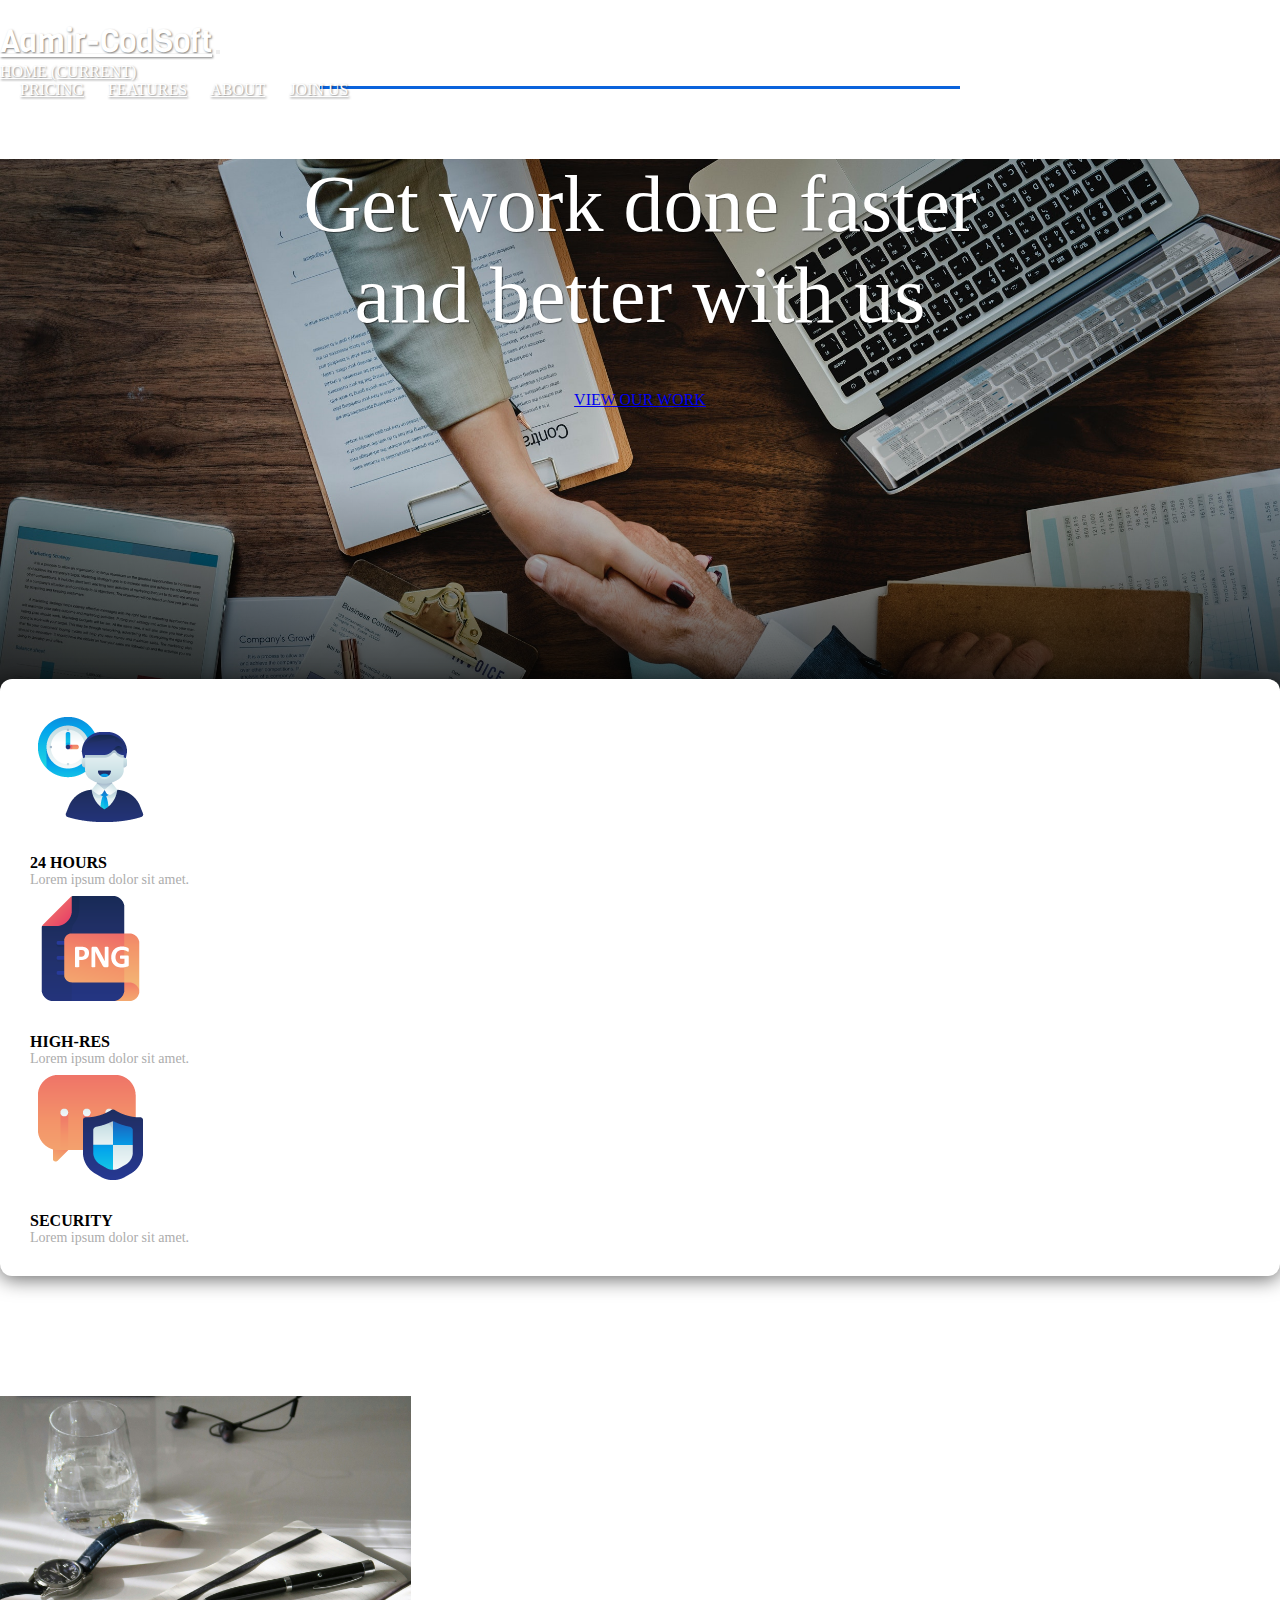
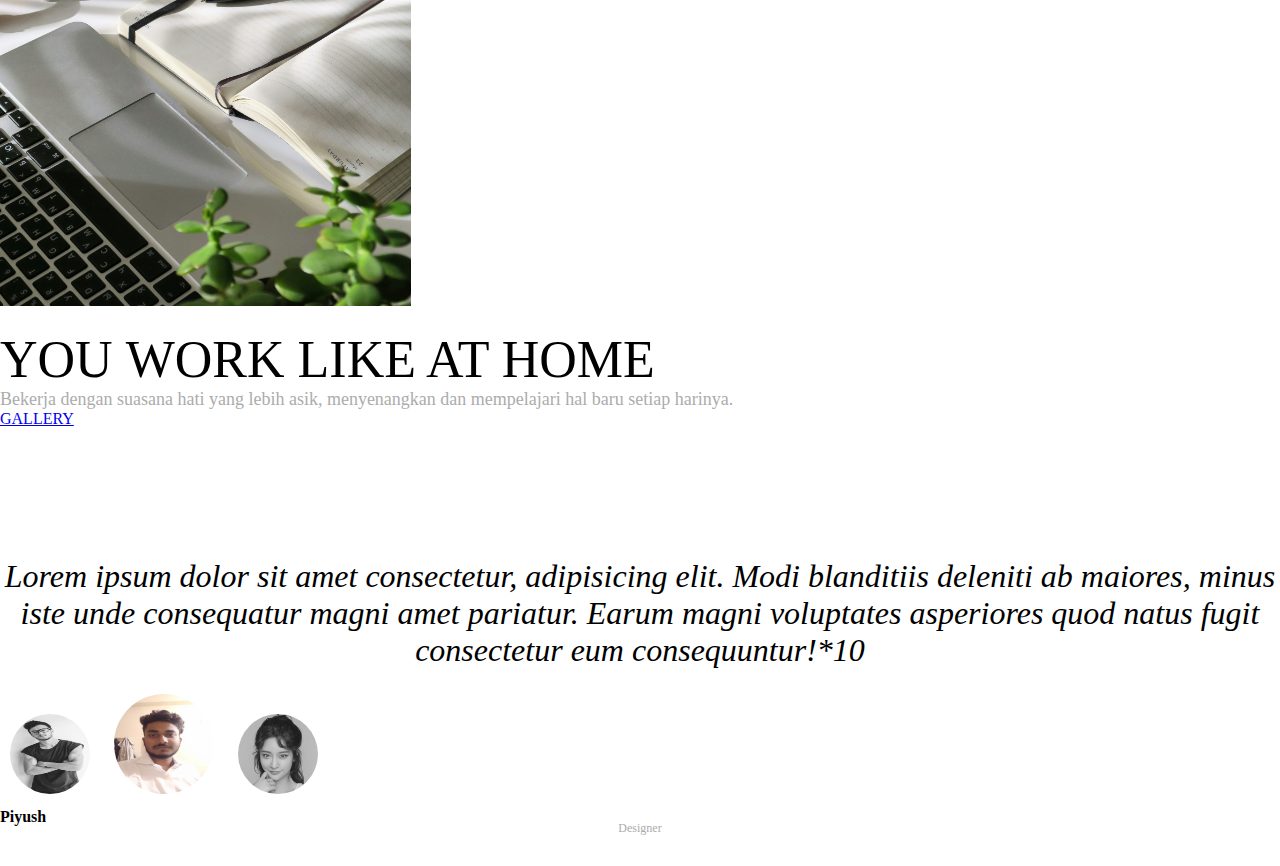
<file: Landing Page- CodSoft/index.html>
<!doctype html>
<html lang="en">
  <head>
    <!-- Required meta tags -->
    <meta charset="utf-8">
    <meta name="viewport" content="width=device-width, initial-scale=1, shrink-to-fit=no">

    <!-- Bootstrap CSS -->
    <link rel="stylesheet" href="https://stackpath.bootstrapcdn.com/bootstrap/4.1.3/css/bootstrap.min.css" integrity="sha384-MCw98/SFnGE8fJT3GXwEOngsV7Zt27NXFoaoApmYm81iuXoPkFOJwJ8ERdknLPMO" crossorigin="anonymous">
    <link rel="stylesheet" href="style.css">

    <!-- Google Fonts -->
    <link href="https://fonts.googleapis.com/css?family=Viga" rel="stylesheet">

    <title>Aamir's 1 Landing Page</title>
  </head>
  <body>


    <!-- Navbar -->
    <nav class="navbar navbar-expand-lg navbar-light">
      <div class="container">
        <a class="navbar-brand" href="#">Aamir-CodSoft</a>
        <button class="navbar-toggler" type="button" data-toggle="collapse" data-target="#navbarNavAltMarkup" aria-controls="navbarNavAltMarkup" aria-expanded="false" aria-label="Toggle navigation">
          <span class="navbar-toggler-icon"></span>
        </button>
        <div class="collapse navbar-collapse" id="navbarNavAltMarkup">
          <div class="navbar-nav ml-auto">
            <a class="nav-item nav-link active" href="#">Home <span class="sr-only">(current)</span></a>
            <a class="nav-item nav-link" href="#">Pricing</a>
            <a class="nav-item nav-link" href="#">Features</a>
            <a class="nav-item nav-link" href="#">About</a>
            <a class="nav-item nav-link btn btn-primary text-white tombol" href="#">Join Us</a>
          </div>
        </div>
      </div>
    </nav>
    <!-- Last Navbar -->

    <!-- Jumbotron -->
    <div class="jumbotron jumbotron-fluid">
      <div class="container">
        <h1 class="display-4">Get work done <span>faster</span> <br>and <span>better</span> with us</h1>
        <a href="#" class="btn btn-info btn-lg tombol">View Our Work</a>
      </div>
    </div>
    <!-- Last Jumbotron -->


    <!-- container -->
    <div class="container">

      <!-- info panel -->
      <div class="row justify-content-center">
        <div class="col-10 info-panel">
          <div class="row">
            <div class="col-sm">
             <a href="#"> <img src="img/employee.png" alt="Employee" class="img-fluid float-left"></a>
              <h4>24 Hours</h4>
              <p>Lorem ipsum dolor sit amet.</p>
            </div>
            <div class="col-lg">
             <a href="#"> <img src="img/hires.png" alt="HiRes" class="img-fluid float-left"></a>
              <h4>High-Res</h4>
              <p>Lorem ipsum dolor sit amet.</p>
            </div>
            <div class="col-lg">
              <a href="#"><img src="img/security.png" alt="Security" class="img-fluid float-left"></a>
              <h4>Security</h4>
              <p>Lorem ipsum dolor sit amet.</p>
            </div>
          </div>
        </div>
      </div>
      <!-- Last info panel -->


      <!-- Workingspace -->
      <div class="row workingspace">
        <div class="col-lg-6">
          <img src="img/working place.jpg" height="50px" alt="Working Space" class="img-fluid">
        </div>
        <div class="col-lg-5">
          <h2>You <span>Work</span> Like at <span>Home</span></h2>
          <p>Bekerja dengan suasana hati yang lebih asik, menyenangkan
            dan mempelajari hal baru setiap harinya.</p>
          <a href="#" class="btn btn-danger tombol">Gallery</a>
        </div>
      </div>
      <!-- akhir Workingspace -->


      <!-- Testimonial -->
      <section class="testimonial">
        <div class="row justify-content-center">
          <div class="col-lg-8">
            <p>Lorem ipsum dolor sit amet consectetur, adipisicing elit. Modi blanditiis deleniti ab maiores, minus iste unde consequatur magni amet pariatur. Earum magni voluptates asperiores quod natus fugit consectetur eum consequuntur!*10</p>
          </div>
        </div>
        <div class="row justify-content-center">
          <div class="col-lg-6 justify-content-center d-flex">
            <img src="img/img2.jpg" alt="Testimonial 1">
            <img src="img/piyush.jpg" alt="Testimonial 2" class="img-main">
            <img src="img/img3.png" alt="Testimonial 3">
          </div>
        </div>
        <div class="row justify-content-center info-text">
          <div class="col-lg text-center">
            <h5>Piyush</h5>
            <p>Designer</p>
          </div>
        </div>
      </section>
      <!-- Last Testimonial -->


    </div>
    <!-- Last container -->

  </body>
</html>
</file>
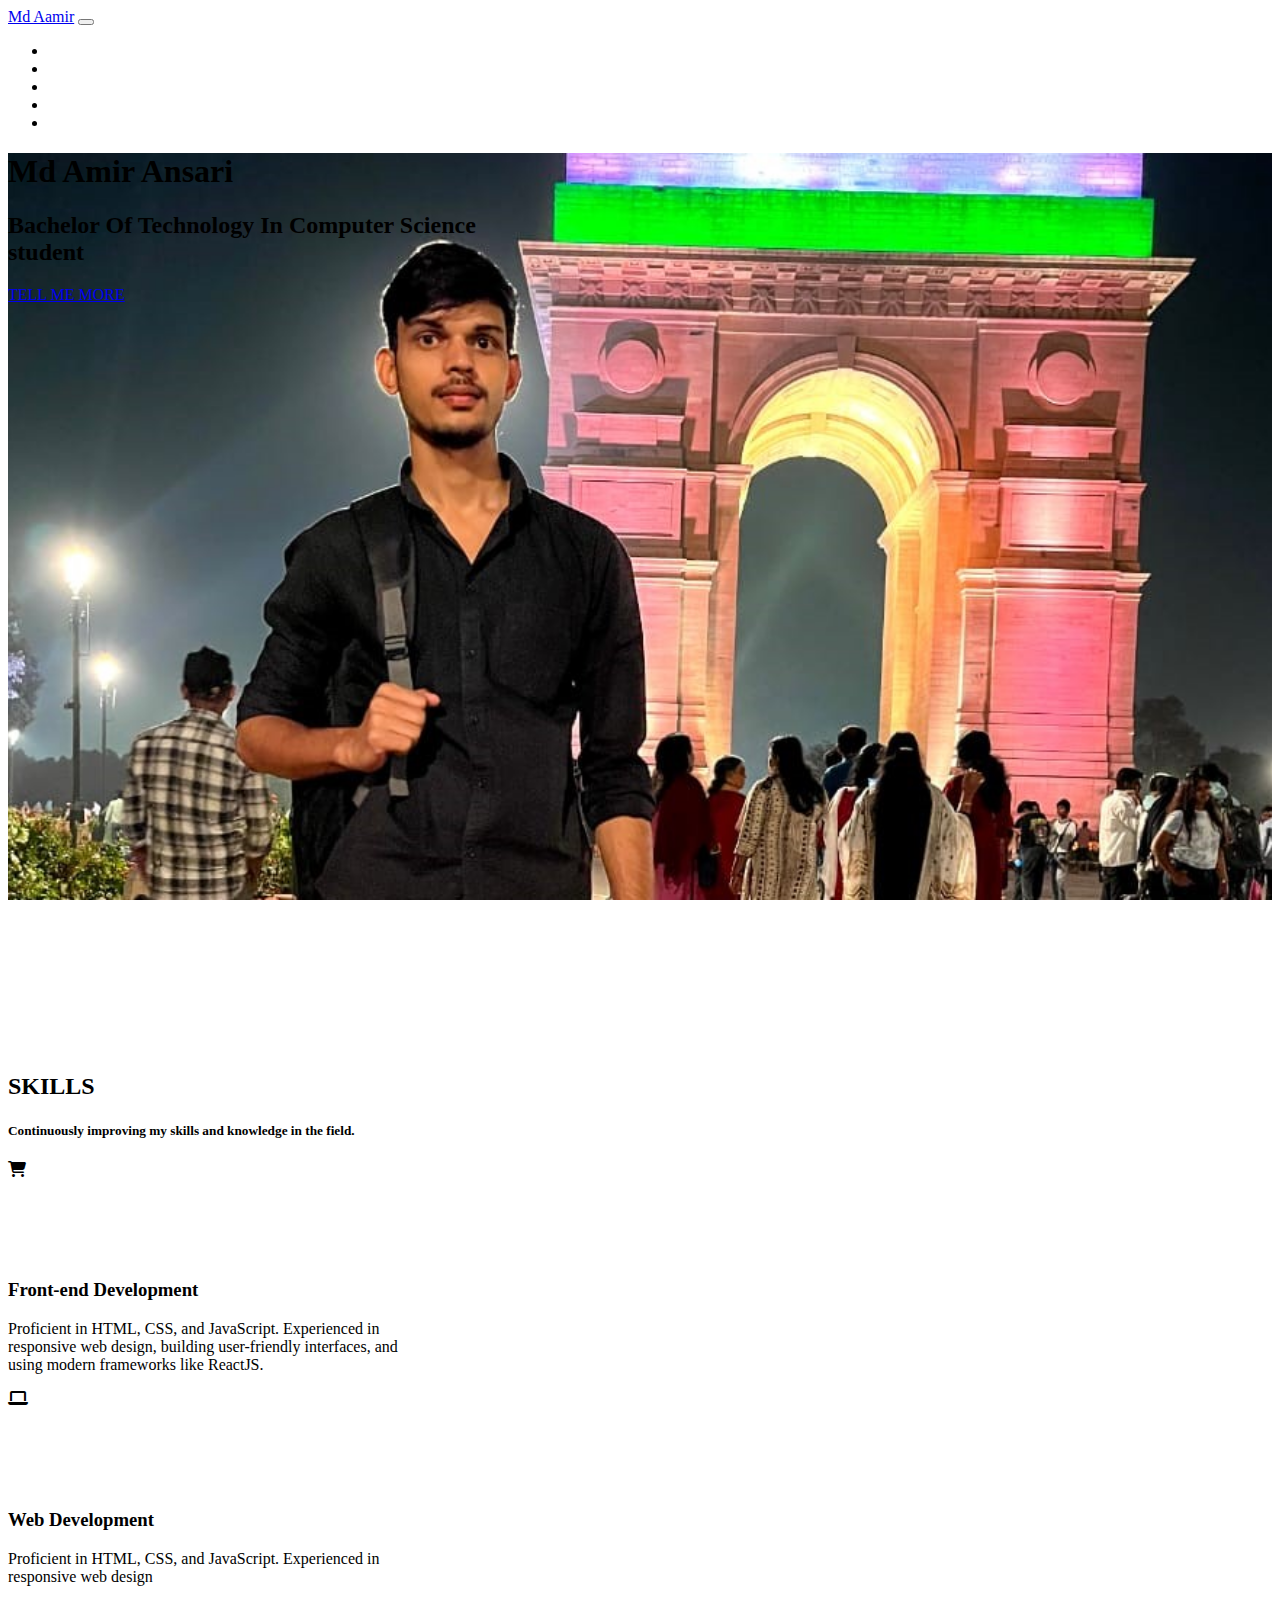
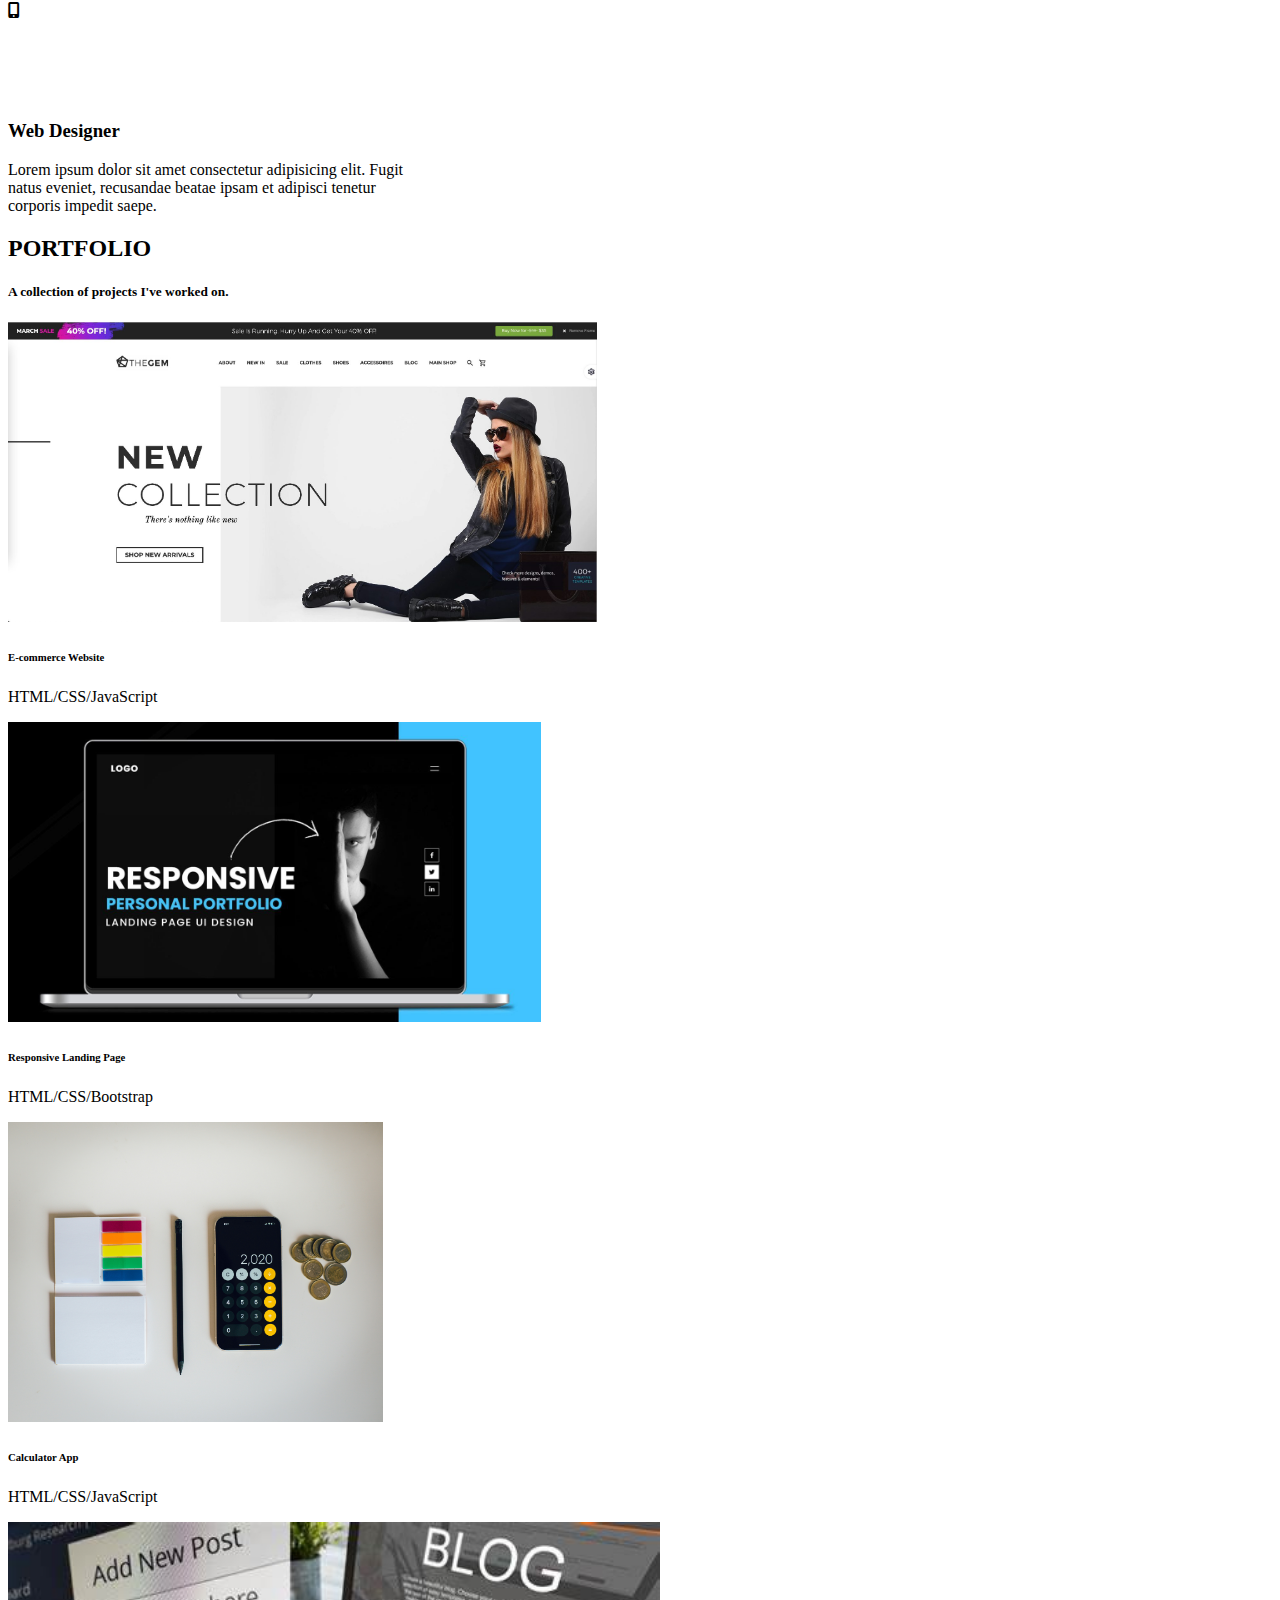
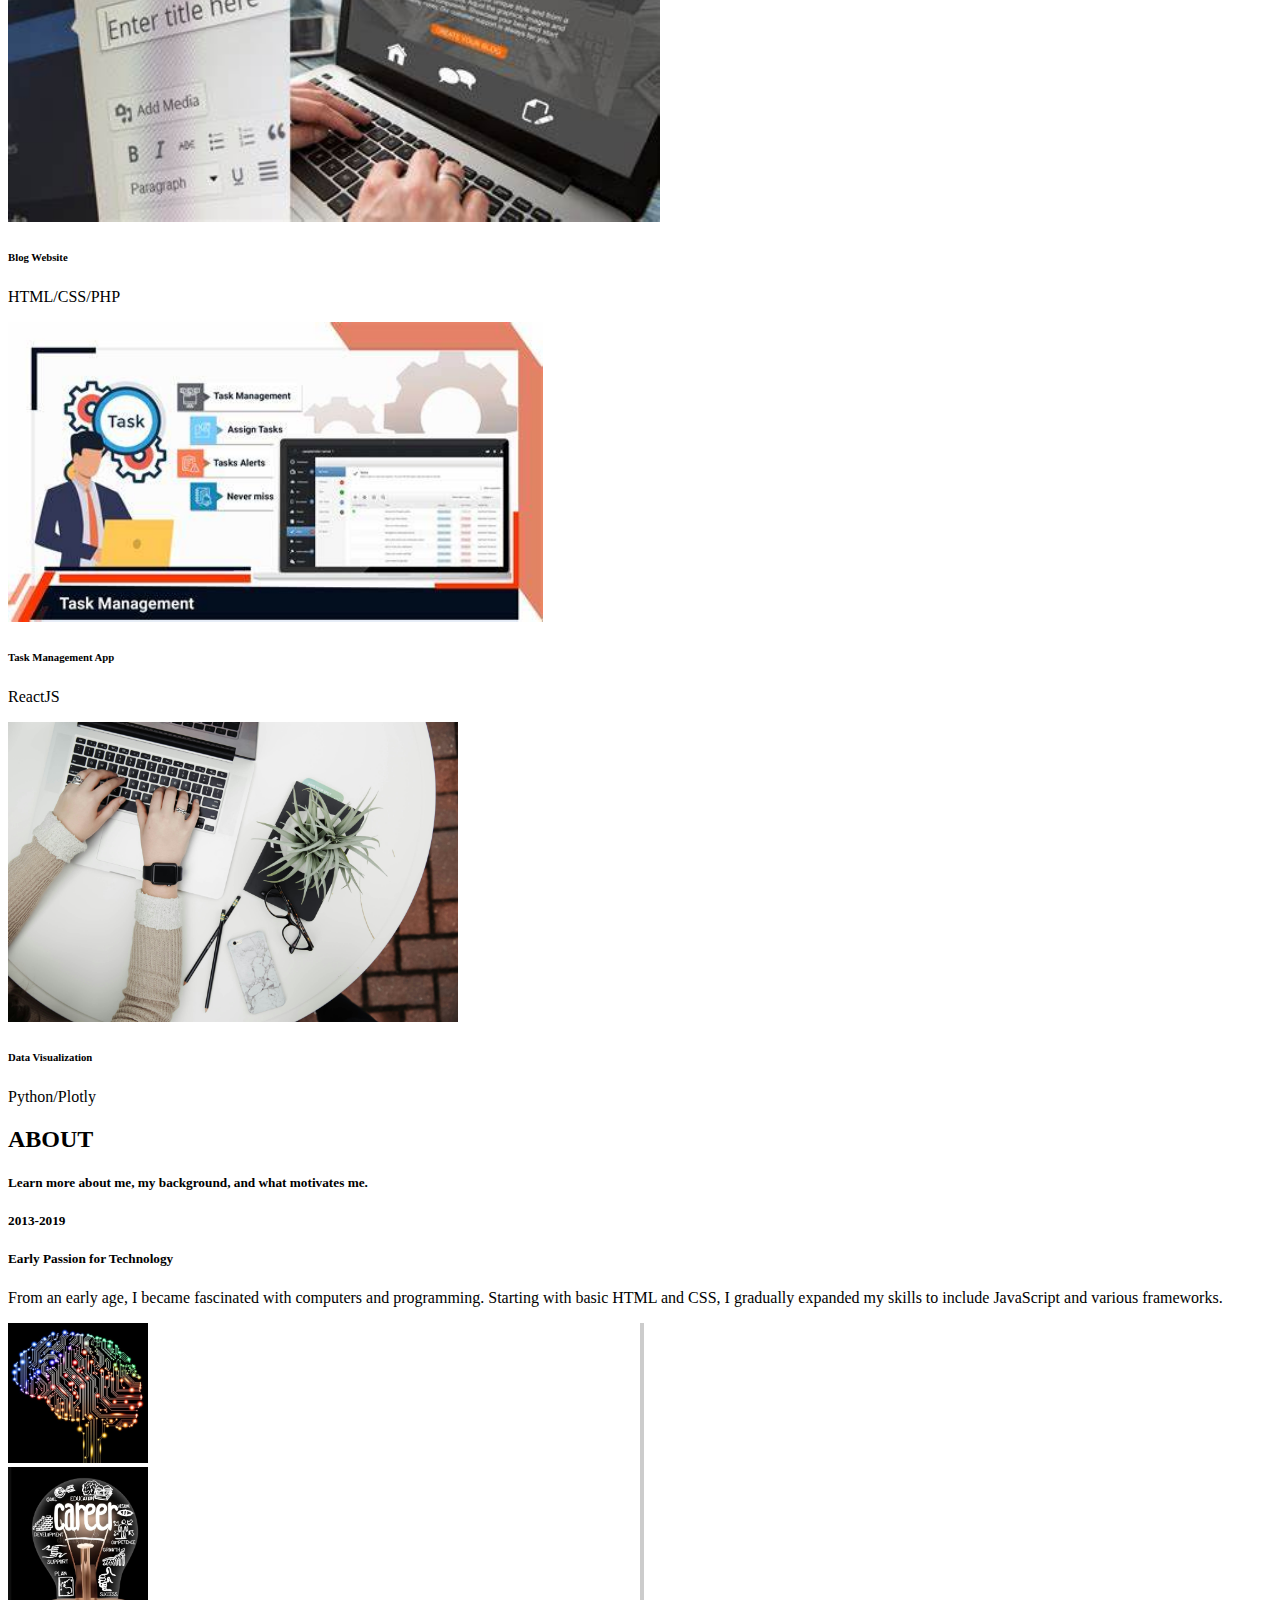
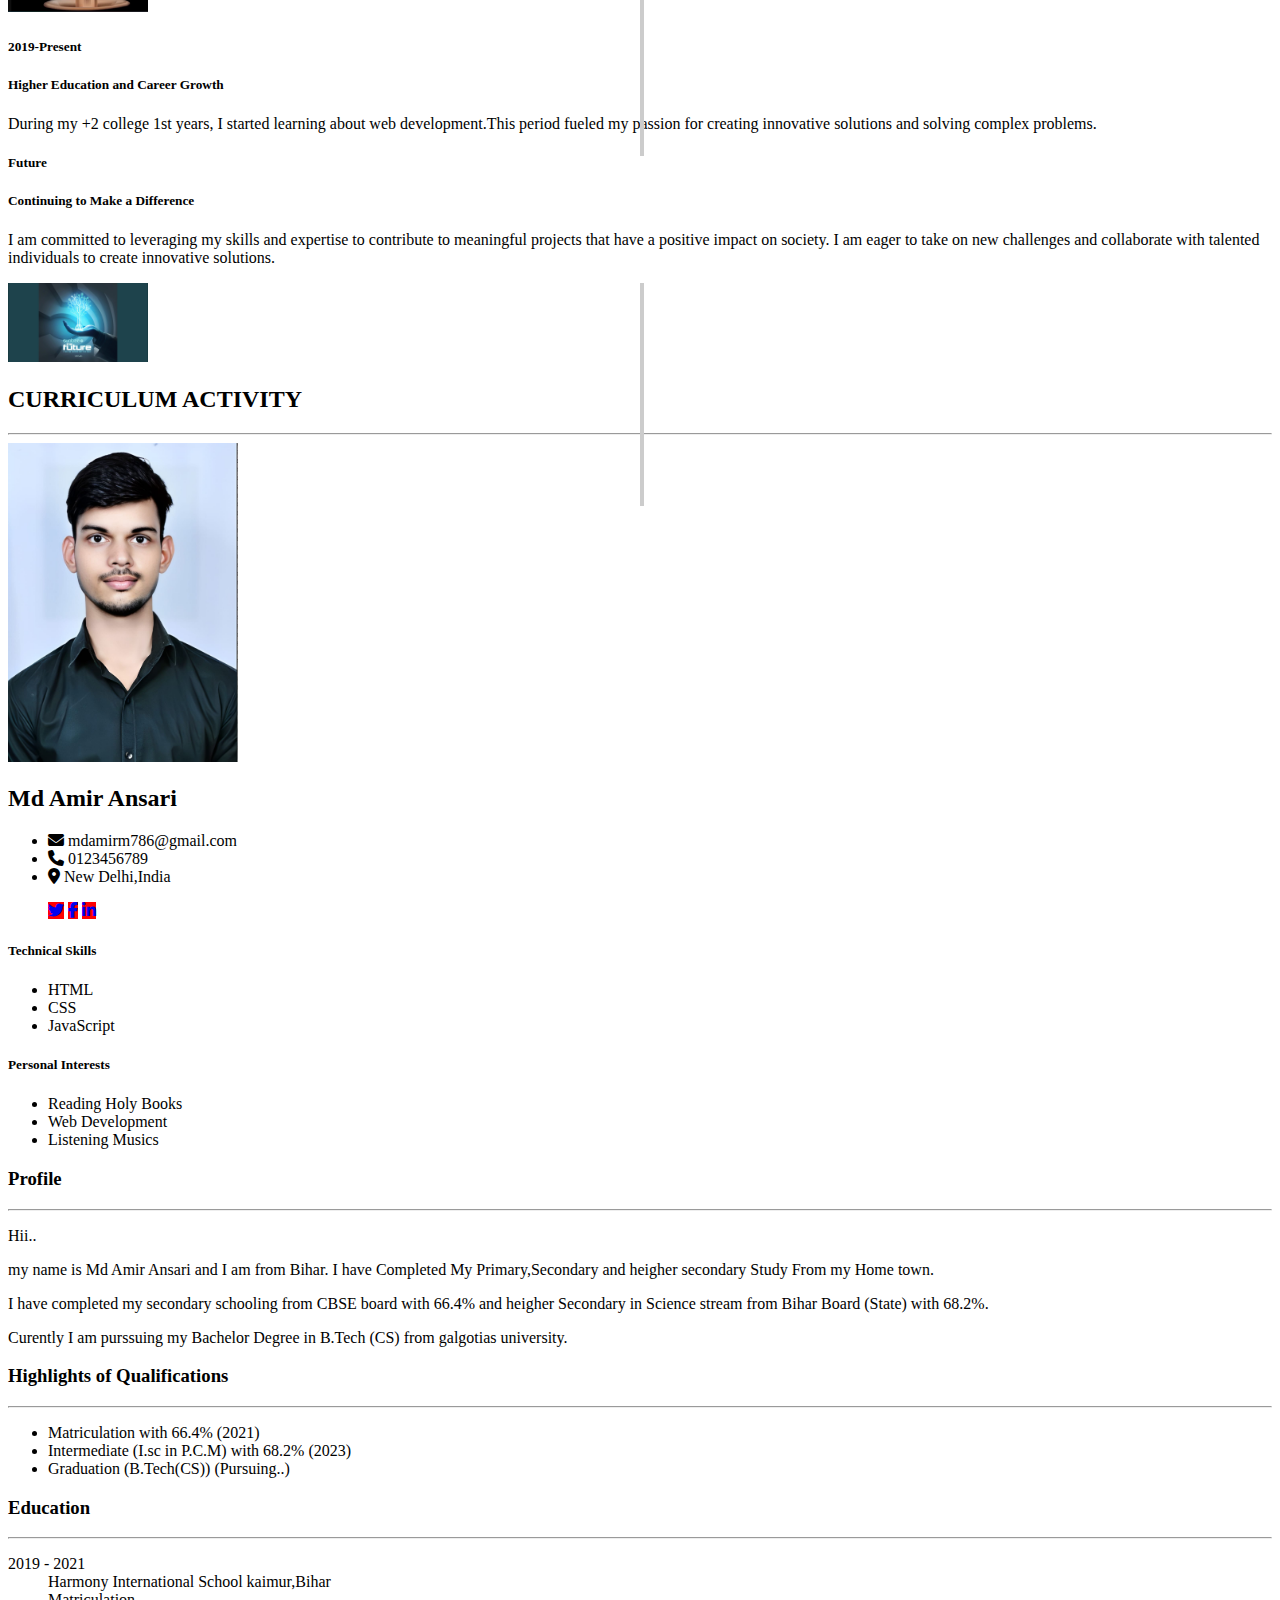
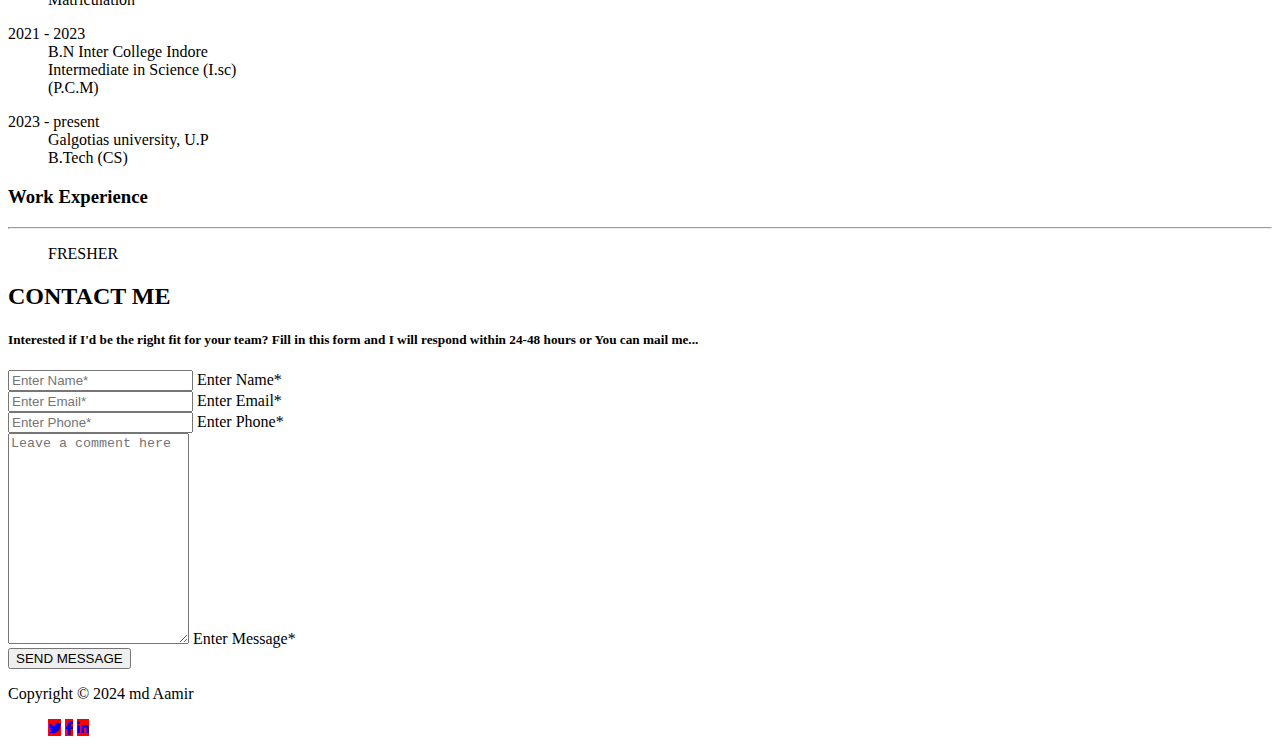
<file: PORTFOLIO- CodSoft/index.html>
<!DOCTYPE html>
<html lang="en">
  <head>
    <meta charset="UTF-8" />
    <meta name="viewport" content="width=device-width, initial-scale=1.0" />
    <title>Aamir's Portfolio</title>
    <!-- Linking CSS File -->
    <link rel="stylesheet" href="style.css" />
    <!-- Fontawesome link -->
    <link href="https://cdn.jsdelivr.net/npm/bootstrap@5.3.0-alpha1/dist/css/bootstrap.min.css" rel="stylesheet" integrity="sha384-GLhlTQ8iRABdZLl6O3oVMWSktQOp6b7In1Zl3/Jr59b6EGGoI1aFkw7cmDA6j6gD" crossorigin="anonymous">
    <!-- Bootstrap link -->
    <link rel="stylesheet" href="https://cdnjs.cloudflare.com/ajax/libs/font-awesome/6.3.0/css/all.min.css" />
  </head>
  <body>
    <!-- Header & Navbar -->
    <header class="bg-dark fixed-top">
      <nav class="container-xxl navbar navbar-expand-lg py-3 bg-dark navbar-dark">
        <div class="container-fluid">
          <a class="navbar-brand fw-bold fs-3" href="#">Md Aamir</a>
          <button class="navbar-toggler" type="button" data-bs-toggle="collapse" data-bs-target="#navbarSupportedContent" aria-controls="navbarSupportedContent" aria-expanded="false" aria-label="Toggle navigation">
            <span class="navbar-toggler-icon"></span>
          </button>
          <div class="collapse navbar-collapse" id="navbarSupportedContent">
            <ul class="navbar-nav ms-auto mb-2 mb-lg-0">
              <li class="nav-item mx-2">
                <a class="nav-link" href="#skills">SKILLS</a>
              </li>
              <li class="nav-item mx-2">
                <a class="nav-link" href="#portfolio">PORTFOLIO</a>
              </li>
              <li class="nav-item mx-2">
                <a class="nav-link" href="#about">ABOUT</a>
              </li>
              <li class="nav-item mx-2">
                <a class="nav-link" href="#cv">CURRICULUM ACTIVITY</a>
              </li>
              <li class="nav-item mx-2">
                <a class="nav-link" href="#contact">CONTACT</a>
              </li>
          </div>
        </div>
      </nav>
    </header>

    <!-- Hero or Showcase Section -->
    <section class="hero d-flex flex-column align-items-center justify-content-center">
      <div class="text-center">
        <h1 class="h1 text-white fw-medium fst-italic">Md Amir Ansari</h1>
        <h2 class="display-3 text-white fw-bold">Bachelor Of Technology In Computer Science <br /> student</h2>
        <a href="#skills" class="btn btn-lg fs-6 fw-medium mt-5 btn-primary p-3">TELL ME MORE</a>
      </div>
    </section>
    
    <!-- Skills Section -->
    <section class="container py-5" id="skills">
      <div class="row mt-4 py-3">
        <div class="col-12 d-flex flex-column text-center justify-content-center">
          <h2>SKILLS</h2>
          <h5 class="text-secondary fw-normal py-2 fst-italic">Continuously improving my skills and knowledge in the field.</h5>
        </div>
      </div>
      <div class="row d-flex justify-content-between mx-0">
        <div class="card mt-5 d-flex flex-column align-items-center text-center bg-white p-4" style="width: 25rem">
          <i class="text-white bg-primary d-flex align-items-center justify-content-center fs-2 rounded-circle fa-solid fa-cart-shopping"></i>
          <h3 class="mt-4 h4">Front-end Development</h3>
          <p class="text-center">Proficient in HTML, CSS, and JavaScript. Experienced in responsive web design, building user-friendly interfaces, and using modern frameworks like ReactJS.</p>
        </div>
        <div class="card mt-5 d-flex flex-column align-items-center text-center bg-white p-4" style="width: 25rem">
          <i class="text-white bg-primary d-flex align-items-center justify-content-center fs-2 rounded-circle fa-solid fa-laptop"></i>
          <h3 class="mt-4 h4">Web Development</h3>
          <p class="text-center">Proficient in HTML, CSS, and JavaScript. Experienced in responsive web design</p>
        </div>
        <div class="card mt-5 d-flex flex-column align-items-center text-center bg-white p-4" style="width: 25rem">
          <i class="text-white bg-primary d-flex align-items-center justify-content-center fs-2 rounded-circle fa-solid fa-mobile-screen-button"></i>
          <h3 class="mt-4 h4">Web Designer</h3>
          <p class="text-center">Lorem ipsum dolor sit amet consectetur adipisicing elit. Fugit natus eveniet, recusandae beatae ipsam et adipisci tenetur corporis impedit saepe.</p>
        </div>
      </div>
    </section>

    <!-- Portfolio Section -->
    <section class="container py-5" id="portfolio">
      <div class="row mt-4 py-3">
        <div class="col-12 d-flex flex-column text-center justify-content-center">
          <h2>PORTFOLIO</h2>
          <h5 class="text-secondary fw-normal py-2 fst-italic">A collection of projects I've worked on.</h5>
        </div>
        <div class="row mt-5 mx-0 justify-content-center align-items-center">
          <div class="col-lg-3 px-md-3 px-0 col-md-4 col-12 card-wrapper">
            <div class="card mt-4">
              <img src="images/e com.jpg" class="img-fluid" alt="portfolio-img">
              <div class="card-body text-center">
                <h6 class="card-title">E-commerce Website</h6>
                <p class="card-text text-secondary">HTML/CSS/JavaScript</p>
              </div>
            </div>
          </div>
          <div class="col-lg-3 px-md-3 px-0 col-md-4 card-wrapper">
            <div class="card mt-4">
              <img src="images/rsp ln page.jpg" class="img-fluid" alt="portfolio-img">
              <div class="card-body text-center">
                <h6 class="card-title">Responsive Landing Page</h6>
                <p class="card-text text-secondary">HTML/CSS/Bootstrap</p>
              </div>
            </div>
          </div>
          <div class="col-lg-3 px-md-3 px-0 col-md-4 card-wrapper">
            <div class="card mt-4">
              <img src="images/calculator.jpg" class="img-fluid" alt="portfolio-img">
              <div class="card-body text-center">
                <h6 class="card-title">Calculator App</h6>
                <p class="card-text text-secondary">HTML/CSS/JavaScript</p>
              </div>
            </div>
          </div>
          <div class="col-lg-3 px-md-3 px-0 col-md-4 card-wrapper">
            <div class="card mt-4">
              <img src="images/blog web.jpg" class="img-fluid" alt="portfolio-img">
              <div class="card-body text-center">
                <h6 class="card-title">Blog Website</h6>
                <p class="card-text text-secondary">HTML/CSS/PHP</p>
              </div>
            </div>
          </div>
          <div class="col-lg-3 px-md-3 px-0 col-md-4 card-wrapper">
            <div class="card mt-4">
              <img src="images/taassk man.jpg
              " class="img-fluid" alt="portfolio-img">
              <div class="card-body text-center">
                <h6 class="card-title">Task Management App</h6>
                <p class="card-text text-secondary">ReactJS</p>
              </div>
            </div>
          </div>
          <div class="col-lg-3 px-md-3 px-0 col-md-4 card-wrapper">
            <div class="card mt-4">
              <img src="images/data visual.jpg" class="img-fluid" alt="portfolio-img">
              <div class="card-body text-center">
                <h6 class="card-title">Data Visualization</h6>
                <p class="card-text text-secondary">Python/Plotly</p>
              </div>
            </div>
          </div>
        </div>
      </div>      
    </section>

    <!-- About Section -->
    <section class="container py-5" id="about">
      <div class="row mt-4 py-3">
        <div class="col-12 d-flex flex-column text-center">
          <h2>ABOUT</h2>
          <h5 class="text-secondary fw-normal py-2 fst-italic">Learn more about me, my background, and what motivates me.</h5>
        </div>
      </div>
      <div class="row flex-row-reverse flex-md-row mt-5 pt-5">
        <div class="col-9 col-md-5 text-md-end">
          <h5>2013-2019</h5>
          <h5>Early Passion for Technology</h5>
          <p>From an early age, I became fascinated with computers and programming. Starting with basic HTML and CSS, I gradually expanded my skills to include JavaScript and various frameworks.</p>
        </div>
        <div class="col-3 col-md-2 img text-center">
          <img class="rounded-circle border border-5 border-dark-subtle img-fluid" src="images/unnamed.jpg" alt="img">
        </div>
      </div>
      <div class="row justify-content-md-end mt-5 pt-5">
        <div class="col-3 col-md-2 img text-center">
          <img class="rounded-circle border border-5 border-dark-subtle img-fluid" src="images/Screenshot 2024-02-27 014251.png" alt="img">
        </div>
        <div class="col-9 col-md-5">
          <h5>2019-Present</h5>
          <h5>Higher Education and Career Growth</h5>
          <p>During my +2 college  1st years, I started learning about web development.This period fueled my passion for creating innovative solutions and solving complex problems.</p>
        </div>
      </div>
      <div class="row flex-row-reverse flex-md-row mt-5 pt-5">
        <div class="col-9 col-md-5 text-md-end">
          <h5>Future</h5>
          <h5>Continuing to Make a Difference</h5>
          <p>I am committed to leveraging my skills and expertise to contribute to meaningful projects that have a positive impact on society. I am eager to take on new challenges and collaborate with talented individuals to create innovative solutions.</p>
        </div>
        <div class="col-3 col-md-2 img text-center">
          <img class="rounded-circle border border-5 border-dark-subtle img-fluid" src="images/maxresdefault.jpg" alt="img">
        </div>
      </div>
    </section> 

    <!-- Curriculum Vitae Section -->
    <section class="container py-5" id="cv">
      <div class="row mt-4 py-3">
        <div class="col-12 d-flex flex-column text-center">
          <h2>CURRICULUM ACTIVITY</h2>
          <hr>
        </div>
      </div>
      <div class="row">
        <div class="col-lg-4 mt-5 order-lg-0 order-1 text-center">
          <img class="img-fluid rounded-circle border border-5 border-dark-subtle" src="images/Amir Passport size photograph.jpg" alt="profile-img">
          <h2 class="mt-3">Md Amir Ansari</h2>
          <ul class="list-unstyled contact-info">
            <li><i class="fas fa-envelope me-2"></i> mdamirm786@gmail.com</li>
            <li><i class="fas fa-phone me-2"></i> 0123456789</li>
            <li><i class="fas fa-map-marker-alt me-2"></i> New Delhi,India</li>
          </ul>
          <ul class="social-icons my-5 d-flex justify-content-center">
            <a href="#" class="bg-primary mx-2 text-white d-flex align-items-center justify-content-center text-decoration-none rounded-circle"><i class="fa-brands fa-twitter"></i></a>
            <a href="#" class="bg-primary mx-2 text-white d-flex align-items-center justify-content-center text-decoration-none rounded-circle"><i class="fa-brands fa-facebook-f"></i></a>
            <a href="#" class="bg-primary mx-2 text-white d-flex align-items-center justify-content-center text-decoration-none rounded-circle"><i class="fa-brands fa-linkedin-in"></i></a>
          </ul>
          <h5>Technical Skills</h5>
          <ul class="list-unstyled">
            <li>HTML</li>
            <li>CSS</li>
            <li>JavaScript</li>
          </ul>
          <h5>Personal Interests</h5>
          <ul class="list-unstyled">
            <li>Reading Holy Books</li>
            <li>Web Development</li>
            <li>Listening Musics</li>
          </ul>
        </div>
        <div class="col-lg-7 order-lg-1 order-0 mt-5 text-start">
          <h3>Profile</h3>
          <hr>
          <p>Hii..</p>
          <p>my name  is Md Amir Ansari and I am from Bihar. I have Completed My Primary,Secondary and heigher secondary Study From my Home town. </p>
          <p>I have completed my secondary schooling from CBSE board with 66.4% and heigher Secondary in Science stream from Bihar Board (State) with 68.2%.</p>
          <p>Curently I am purssuing my Bachelor Degree in B.Tech (CS) from galgotias university.</p>
          <h3>Highlights of Qualifications</h3>
          <hr>
          <ul>
            <li>Matriculation with 66.4% (2021)</li>
            <li>Intermediate (I.sc in P.C.M) with 68.2%  (2023)</li>
            <li>Graduation (B.Tech(CS))       (Pursuing..)</li>
            
          </ul>
          <h3>Education</h3>
          <hr>
          <dl>
            <dt>2019 - 2021</dt>
            <dd>Harmony International School kaimur,Bihar</dd>
            <dd>Matriculation</dd>
          </dl>

          <dl>
            <dt>2021 - 2023</dt>
            <dd>B.N Inter College Indore </dd>
            <dd>Intermediate in Science (I.sc)</dd>
            <dd>(P.C.M)</dd>
          </dl>

          <dl>
            <dt>2023 - present</dt>
            <dd>Galgotias university, U.P </dd>
            <dd>B.Tech (CS)</dd>
          </dl>
          <h3>Work Experience</h3>
          <hr>
          <dl>
            <dd>FRESHER</dd>
          </dl>
         
        </div>
      </div>      
    </section>

     <!-- Contact Section -->
     <section class="py-5" id="contact">
      <div class="container-xxl py-5">
        <div class="col-12 d-flex flex-column text-center justify-content-center">
          <h2 class="text-white">CONTACT ME</h2>
          <h5 class="text-white fw-normal py-2 fst-italic">Interested if I'd be the right fit for your team? Fill in this form and I will respond within 24-48 hours or You  can mail me...</h5>
        </div>
        <div class="row pt-4 mt-5">
          <div class="col-12">
            <form action="#" method="POST">
              <div class="row d-flex justify-content-center">
                <div class="col-lg-6">
                  <div class="form-floating mb-3">
                    <input type="text" class="form-control" id="floatingInput" placeholder="Enter Name*" required>
                    <label for="floatingInput">Enter Name*</label>
                  </div>
                  <div class="form-floating mb-3">
                    <input type="email" class="form-control" id="floatingEmail" placeholder="Enter Email*" required>
                    <label for="floatingEmail">Enter Email*</label>
                  </div>
                  <div class="form-floating mb-3">
                    <input type="number" class="form-control" id="floatingPassword" placeholder="Enter Phone*" required>
                    <label for="floatingPassword">Enter Phone*</label>
                  </div>
                </div>
                <div class="form-floating col-lg-6">
                  <textarea class="form-control" placeholder="Leave a comment here" id="floatingMessage" style="height: 205px" required></textarea>
                  <label for="floatingMessage" class="px-4">Enter Message*</label>
                </div>
                <div class="col-12 mt-5 d-flex justify-content-center">
                  <button class="btn btn-lg btn-outline-light">SEND MESSAGE</button>
                </div>
              </div>
  
            </form>
          </div>
        </div>
       </div>
     </section>

     <!-- Footer -->
     <footer>
      <div class="container-xxl flex-wrap pt-3 d-flex align-items-center justify-content-center justify-content-md-between">
        <p>Copyright © 2024 md Aamir</p>
        <ul class="social-icons d-flex">
          <a href="#" class="bg-primary mx-2 text-white d-flex align-items-center justify-content-center text-decoration-none rounded-circle"><small><i class="fa-brands fa-twitter"></i></small></a>
          <a href="#" class="bg-primary mx-2 text-white d-flex align-items-center justify-content-center text-decoration-none rounded-circle"><small><i class="fa-brands fa-facebook-f"></i></small></a>
          <a href="#" class="bg-primary mx-2 text-white d-flex align-items-center justify-content-center text-decoration-none rounded-circle"><small><i class="fa-brands fa-linkedin-in"></i></small></a>
        </ul>
      </div>
     </footer>
    
     <!-- Bootstrap script link -->
    <script src="https://cdn.jsdelivr.net/npm/bootstrap@5.3.0-alpha1/dist/js/bootstrap.bundle.min.js" integrity="sha384-w76AqPfDkMBDXo30jS1Sgez6pr3x5MlQ1ZAGC+nuZB+EYdgRZgiwxhTBTkF7CXvN" crossorigin="anonymous"></script>
  </body>
</html>
</file>
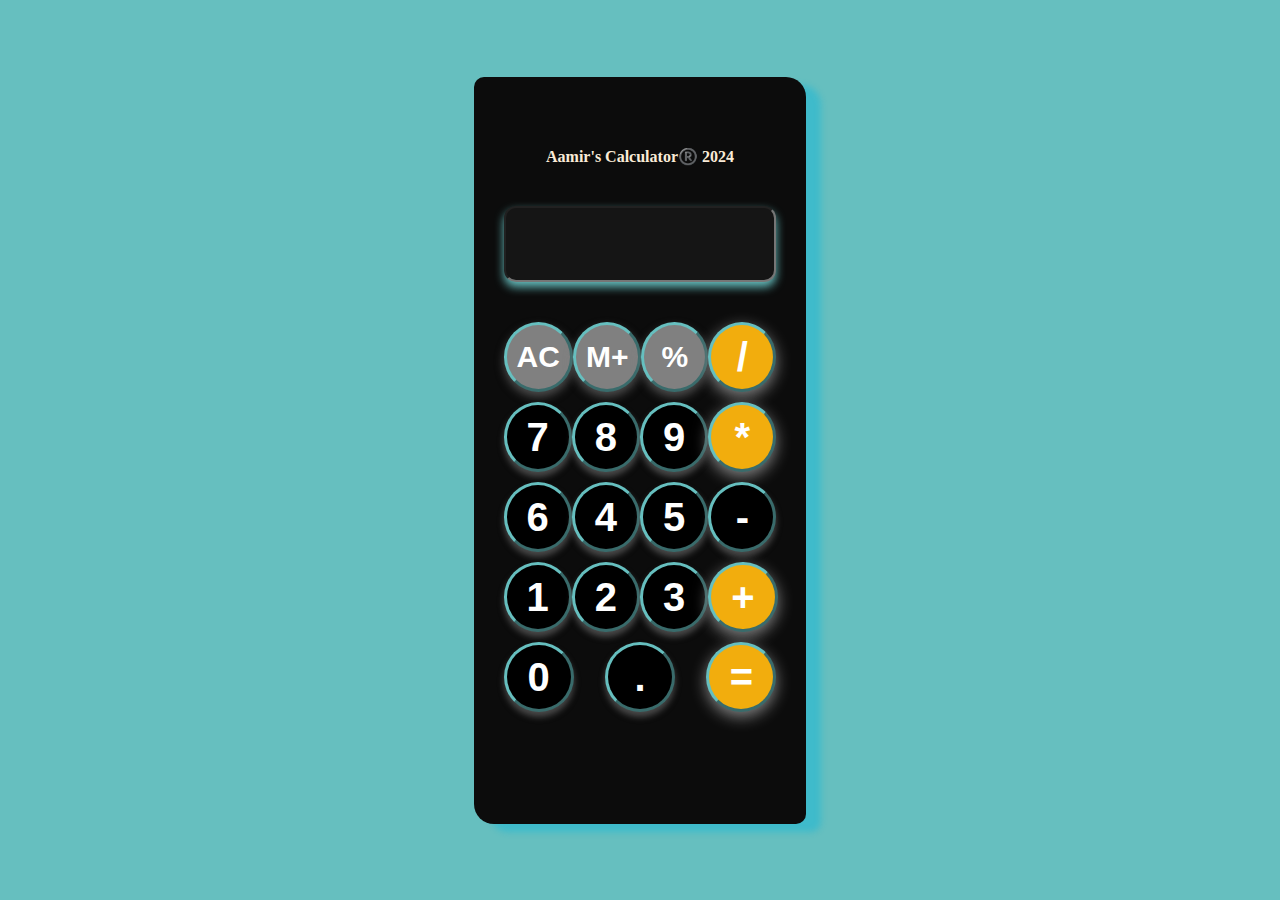
<file: CALCULATOR-CodSoft/inddex.html>
<!DOCTYPE html>
<html lang="en">
<head>
    <meta charset="UTF-8">
    <meta name="viewport" content="width=device-width, initial-scale=1.0">
    <title> Aamir's Calculator</title>
    <link rel="stylesheet" href="style.css">
</head>
<body>
<div class="container">
    <div class="main">
        <div id="buttons">
            <h4>Aamir's Calculator®️ 2024</h4>
            <input class="enterinp" type="text">
        <div class="btn1">
        <button id="gray" class="btn" value="AC">AC</button>
        <button id="gray" class="btn" value="M+">M+</button>
        <button id="gray" class="btn" value="%">%</button>
        <button id="yll" class="btn" value="/">/</button>
    </div>

    <div class="btn2">
        <button class="btn" value="7">7</button>
        <button class="btn" value="8">8</button>
        <button class="btn" value="9">9</button>
        <button id="yll" class="btn" value="*">*</button>
    </div>

    <div class="btn3">
        <button class="btn" value="6">6</button>
        <button class="btn" value="4">4</button>
        <button class="btn" value="5">5</button>
        <!-- error throwinhg here check for last time -->
        <button id="yll " class="btn" value="-">-</button>  
    </div>

    <div class="btn4">
         <button class="btn" value="1">1</button>
         <button class="btn" value="2">2</button>
         <button class="btn" value="3">3</button> 
         <button id="yll" class="btn" value="+">+</button>
    </div>

    <div class="btn5">
        <button id="Zero" class="btn" value="0">0</button>
       
        <button class="btn" value=".">.</button>
        <button id="yll" class="btn" value="=">=</button>
    </div>
    </div>
    </div>
</div>








<script src="script.js"></script>
</body>
</html>
</file>
<file: Landing Page- CodSoft/style.css>
*{
    margin: 0%;
    padding: 0%;
    box-sizing: border-box;
}

/* Navbar */
.navbar-brand {
    font: 32px Viga;
}


/* Jumbotron */
.jumbotron {
    background: url(img/jumbotron-bg.jpg);
    background-size: cover;
    height: 540px;
    position: relative;
    z-index: -1;
}

.jumbotron::after {
    content: '';
    display: block;
    position: absolute;
    width: 100%;
    height: 50%;
    background-image: linear-gradient(to top, rgba(0,0,0,1), rgba(0,0,0,0));
    bottom: 0;
}

.jumbotron .container {
    color: white;
    text-align: center;
    position: relative;
    z-index: 1;
}

.jumbotron .display-4 {
    font-weight: 200;
    font-size: 2.6em;
    margin-top: 100px;
    text-shadow: 1px 1px 1px rgba(0, 0, 0, 0.5);
    margin-bottom: 50px;
}

.jumbotron .display-4 span {
    font-weight: 500;
}



/* Info Panel */
.info-panel {
    background-color: white;
    padding: 30px;
    margin-top: -120px;
    border-radius: 12px;
    box-shadow: 0 3px 20px rgba(0, 0, 0, 0.6);
}

.info-panel h4 {
    font-size: 16px;
    font-weight: bold;
    margin-top: 20px;
    text-transform: uppercase;
}

.info-panel p {
    font-size: 14px;
    font-weight: lighter;
    color: #acacac;
}



/* Workingspace */
.workingspace {
    margin-top: 120px;
    text-align: center;
}

.workingspace img {
    margin-bottom: 20px;
    height: 510px;
}

.workingspace h2 {
    font-size: 52px;
    text-transform: uppercase;
    font-weight: 200;
}

.workingspace h2 span {
    font-weight: 500;
}

.workingspace p {
    font-size: 18px;
    color: #ACACAC;
    font-weight: 200;
}


/* Testimonial */
.testimonial {
    margin-top: 130px;
}

.testimonial p {
    font-size: 1.4em;
    text-align: center;
    font-weight: 200;
    font-style: italic;
    margin-bottom: 30px;
}

.testimonial img {
    width: 80px;
    height: 80px;
    margin: 10px;
    border-radius: 50%;
    filter: grayscale(1);
}

.testimonial .img-main {
    width: 100px;
    height: 100px;
    margin-top: -5px;
    filter: grayscale(0);
}

.testimonial .info-text h5 {
    font-size: 16px;
    font-weight: bold;
}

.testimonial .info-text p {
    font-size: 12px;
    margin-top: -5px;
    color: #acacac;
    font-style: normal;
}



/* Utility */
.tombol {
    border-radius: 40px;
    text-transform: uppercase;
}

/* RESPONSIVE */
@media (min-width: 992px) {
    .navbar {
        padding-top: 20px;
    }
    
    .navbar-brand, .nav-link {
        color: white !important;
        text-shadow: 1px 1px 2px rgba(0, 0, 0, 0.5)
    }

    .nav-link {
        text-transform: uppercase;
        margin-right: 20px;
    }

    .nav-link:hover::after,
    .nav-link.active::after {
        content: '';
        display: block;
        border-bottom: 3px solid #0B63DC;
        margin: auto;
        margin-bottom: -8px;
        width: 50%;
        padding-top: 5px;
    }


    .jumbotron {
        margin-top: -90px;
        height: 640px;
    }

    .jumbotron .display-4 {
        font-size: 5em;
        margin-top: 150px;
    }


    .workingspace {
        text-align: left;
    }


    .testimonial p {
        font-size: 2em;
    }

}
</file>
<file: PORTFOLIO- CodSoft/style.css>
/* Color variables */
:root {
    --white-color: #fff;
    --bg-color: #fff;
    --gray-color: #ccc;
  }
  
  /* Changing background color */
  body {
    background: var(--bg-color) !important;
  }
  
  /* Changing link color */
  .nav-item .nav-link {
    color: var(--white-color);
  }
  
  /* Hero section background image */
  .hero {
    height: 100vh;
    background-image: url("images/Aamir.jpg");
    background-repeat: no-repeat;
    background-position: 60% 5%;
    background-size: cover;
    background-attachment: fixed;
  }
  
  #skills i {
    height: 100px;
    width: 100px;
  }
  
  #portfolio img {
    height: 300px;
    object-fit: cover;
  }
  
  #about .img,
  #about img,
  .hire-text h2 {
    position: relative;
  }
  
  /* Timeline background line */
  #about .img::before {
    content: "";
    left: 50%;
    width: 4px;
    position: absolute;
    height: calc(100% + 140px);
    background: var(--gray-color);
  }
  
  #about img,
  #about .hire-text h2 {
    width: 140px;
  }
  
  #about .hire-text h2 {
    height: 140px;
  }
  
  .social-icons a {
    width: 40px;
    height: 40px;
    background-color: red;
  }
  
  footer .social-icons a {
    width: 30px;
    height: 30px;
  }
  
  #cv img {
    width: 230px;
  }
  
  /* Contact section background image */
  #contact {
    background-size: cover;
    background-attachment: fixed;
    background-position: center;
    background-image: url("images/contact-bg.jpeg");
  }
  
  @media screen and (max-width: 990px) {
    #skills .card {
      width: calc(100% / 2 - 10px) !important;
    }
  }
  
  @media screen and (max-width: 668px) {
    #skills .card,
    #portfolio .card-wrapper {
      width: 100% !important;
    }
   #about .hire-text h2 {
     height: 70px;
     width: 70px;
   }
  }
</file>
<file: CALCULATOR-CodSoft/style.css>
* {
  margin: 0;
  padding: 0;
  box-sizing: border-box;
}

html,
body {
  height: 100%;
  width: 100%;
}
body{
  background-color: #66bfbf;
  display: flex;
  justify-content: center;
  align-items: center;
}

.main {
  background-color: rgb(12, 12, 12);
  height: 83vh;
  width: 26vw;
  display: flex;
  justify-content: center;
  align-items: center;
  justify-content: space-between;
  border-radius: 10px 20px;
  box-shadow:15px 8px 6px #16b8d87c;
  color: antiquewhite;
  text-align: center;
}

#buttons {
  padding-top: 60%;
  padding-left: 30px;
  padding-right: 30px;
  width: 100%;
  margin-bottom: 230px;
 
}
.btn {
  background-color: black;
  color: white;
  height: 70px;
  width: 70px;
  padding: 8px 20px;
  border-radius: 50%;
  font-size: 40px;
  font-weight: 900;
  border-color: #66bfbf;
  border-width: 3px;
  cursor: pointer;
  box-shadow: 0 5px 6px rgba(128, 128, 128, 0.532);
}

.btn1 {
  display: flex;
  justify-content: center;
  align-items: center;
  justify-content: space-between;
  padding-bottom: 10px;
}

.btn2 {
  display: flex;
  justify-content: center;
  align-items: center;
  justify-content: space-between;
  padding-bottom: 10px;
}

.btn3 {
  display: flex;
  justify-content: center;
  align-items: center;
  justify-content: space-between;
  padding-bottom: 10px;
}

.btn4 {
  display: flex;
  justify-content: center;
  align-items: center;
  justify-content: space-between;
  padding-bottom: 10px;
}

.btn5 {
  display: flex;
  justify-content: center;
  align-items: center;
  justify-content: space-between;
  padding-bottom: 10px;
}

#yll {
  background-color: rgb(242, 173, 13);
  color: white;
  height: 70px;
  width: 70px;
  padding: 5px 20px;
  border-radius: 50%;
  font-size: 40px;
  font-weight: 900;
  border-color: #66bfbf;
  border-width: 3px;
  box-shadow: 0 5px 15px gray;
}

#gray {
  background-color: gray;
  color: white;
  height: 70px;
  width: 70px;
  padding: 5px 10px;
  border-radius: 50%;
  font-size: 30px;
  font-weight: 600;
  border-color: #66bfbf;
  border-width: 3px;
  box-shadow: 0 5px 10px rgba(128, 128, 128, 0.556);
}

.Zero {
  color: white;
  background-color: black;
  height: 70px;
  width: 150px;
  padding: 10px 15px;
  border-radius: 70px 70px;
  font-size: 35px;
  font-weight: 900;
  border-color: #66bfbf;
  border-width: 3px;
  box-shadow: 0 5px 10px #66bfbf;
}

#buttons .enterinp{
  position: relative;
  max-width: 300px;
  width: 100%;
  text-align: right;
  color: white;
  border-radius: 12px;
  padding: 25px ;
  font-size: larger;
  font-weight: 900;
  background: #151515;
  box-shadow: 0 5px 10px #66bfbf;
  margin: 40px 0;
}
</file>
